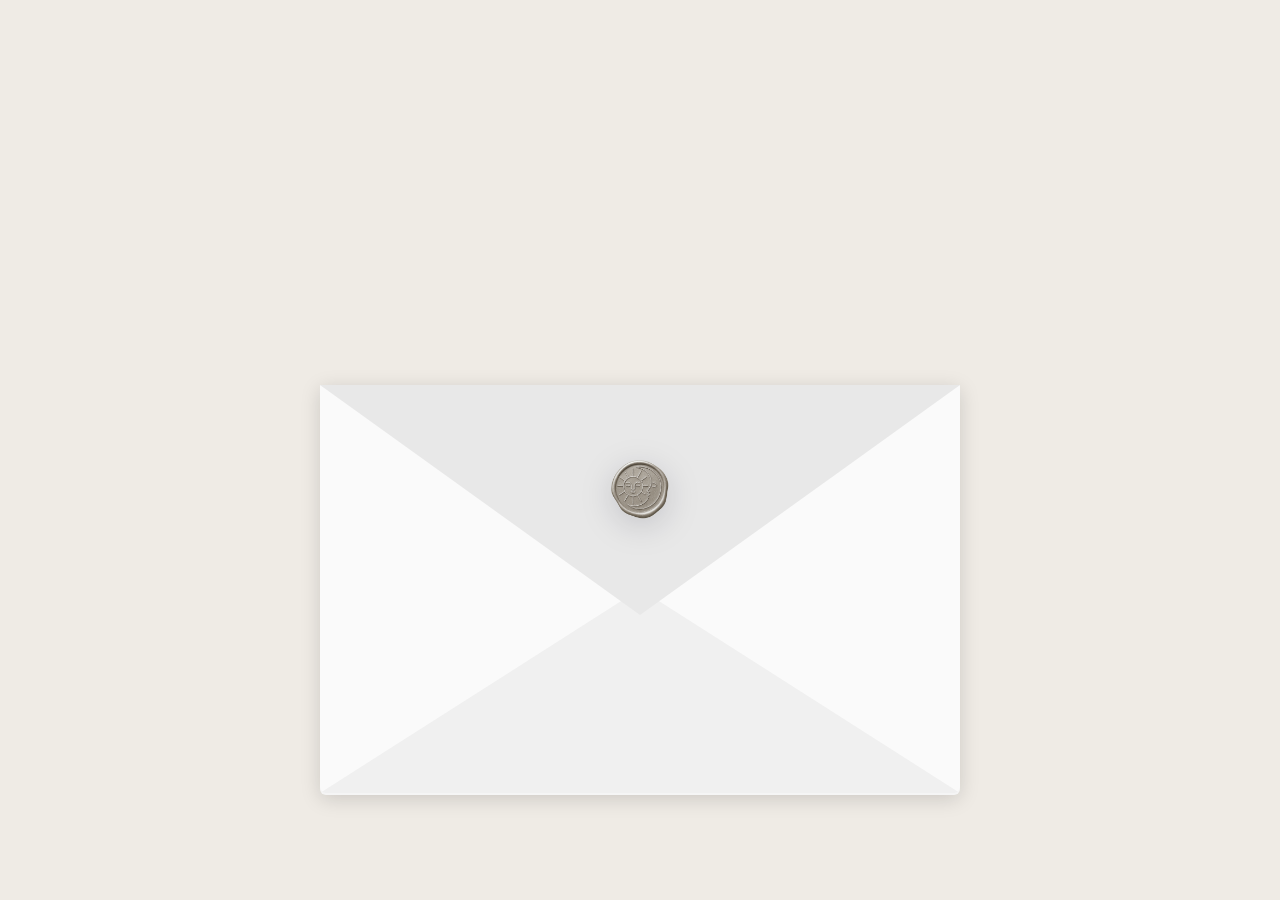
<file: old/index_old.html>
<!doctype html>
<html lang="en">
  <head>
    <meta charset="utf-8" />
    <meta name="viewport" content="width=device-width, initial-scale=1" />
    <title>Invitation — Jesús & Claudia 25th Anniversary</title>
    <link
      href="https://fonts.googleapis.com/css2?family=Cormorant+Garamond:ital,wght@0,300;0,400;0,600;1,400&family=Great+Vibes&family=Montserrat:wght@300;400;500&display=swap"
      rel="stylesheet"
    />
    <link rel="stylesheet" href="styles.css" />
  </head>
  <body>
    <!-- <header class="hero"></header>

    <main class="container main-grid"></main>

    <footer class="footer">
      <div class="container"></div>
    </footer> -->
    <div class="scene">
      <div class="envelope-wrapper">
        <div class="envelope" id="envelope">
          <div class="front flap"></div>
          <div class="front pocket"></div>
          <img
            class="seal"
            src="assets/realistic silver wax.png"
            alt="Wax seal"
          />
          <article class="invite" role="article">
            <div class="invite-border">
              <!-- Decorative corner flourishes -->
              <div class="corner corner-tl"></div>
              <div class="corner corner-tr"></div>
              <div class="corner corner-bl"></div>
              <div class="corner corner-br"></div>

              <div class="invite-content">
                <p class="invite-header">Together with their families</p>
                <h1 class="names">
                  Jesús <span class="ampersand">&</span> Claudia
                </h1>
                <p class="invite-subheader">
                  request the pleasure of your company<br />to celebrate their
                </p>
                <h2 class="event-title">25th Wedding Anniversary</h2>
                <div class="ornament-line">
                  <span class="line-left"></span>
                  <span class="line-diamond">◆</span>
                  <span class="line-right"></span>
                </div>
                <div class="details">
                  <p class="date"><span class="label">Date</span>[date here]</p>
                  <p class="time"><span class="label">Time</span>[time here]</p>
                  <p class="location">
                    <span class="label">Location</span>[location here]
                  </p>
                </div>
                <p class="rsvp">Kindly RSVP by [date]</p>
              </div>
            </div>
          </article>
        </div>
      </div>
    </div>

    <script>
      window.addEventListener("load", () => {
        const env = document.getElementById("envelope");
        // envelope appears
        setTimeout(() => env.classList.add("appear"), 300);
        // seal hides first
        setTimeout(() => env.classList.add("seal-hide"), 1200);
        // flap opens after seal is hidden
        setTimeout(() => env.classList.add("open"), 2200);
        // invitation pulled out (sooner after flap opens)
        setTimeout(() => env.classList.add("pull"), 3200);
      });
    </script>
    <script>
      (function () {
        const key = "titos-theme";
        const btn = document.querySelector(".theme-toggle");
        const root = document.documentElement;
        function apply(theme) {
          root.dataset.theme = theme;
          btn.textContent = theme === "dark" ? "🌙" : "☀️";
        }
        const saved = localStorage.getItem(key) || "light";
        apply(saved);
        btn.addEventListener("click", () => {
          const next = root.dataset.theme === "dark" ? "light" : "dark";
          apply(next);
          localStorage.setItem(key, next);
        });
      })();
    </script>
  </body>
</html>
</file>
<file: old/styles.css>
:root {
  --max-width: 980px;
  --transition: 320ms ease;
  --accent: #ffb86b;
  --muted: #7b7b8a;
}

*,
*::before,
*::after {
  box-sizing: border-box;
}

html {
  -webkit-text-size-adjust: 100%;
  -ms-text-size-adjust: 100%;
}

html,
body {
  height: 100%;
  overflow-x: hidden;
}
body {
  margin: 0;
  font-family:
    Inter,
    system-ui,
    Segoe UI,
    Roboto,
    Arial,
    sans-serif;
  -webkit-font-smoothing: antialiased;
  background: #efebe5;
  color: #1c1b22;
}

.container {
  max-width: var(--max-width);
  margin: 0 auto;
  padding: 28px;
}

.hero {
  position: relative;
  overflow: hidden;
  padding: 48px 0 36px;
}
.celestial-wrap {
  position: absolute;
  inset: 0;
  pointer-events: none;
}
.celestial {
  position: absolute;
  right: 6%;
  top: 18%;
  width: 160px;
  height: 160px;
  transform: translateZ(0);
}
.celestial svg {
  width: 100%;
  height: 100%;
  display: block;
}
.sun circle {
  fill: #ffd166;
}
.sun .rays line {
  stroke: #ffd166;
  stroke-width: 2;
  stroke-linecap: round;
  opacity: 0.95;
}
.moon path {
  fill: #f6f7ff;
  opacity: 0.95;
}

.theme-toggle {
  position: absolute;
  right: 6%;
  top: 6%;
  z-index: 5;
  pointer-events: auto;
  background: rgba(255, 255, 255, 0.85);
  border: 0;
  padding: 8px 12px;
  border-radius: 999px;
  cursor: pointer;
  backdrop-filter: blur(6px);
  font-size: 18px;
}

.hero-content {
  text-align: center;
  position: relative;
  z-index: 2;
}
.names {
  font-family: "Playfair Display", serif;
  font-size: 44px;
  margin: 0;
  color: inherit;
}
.date {
  margin: 10px 0 18px;
  color: var(--muted);
}
.rsvp {
  display: inline-block;
  background: #6c63ff;
  color: #fff;
  padding: 10px 18px;
  border-radius: 10px;
  text-decoration: none;
  font-weight: 600;
}

.main-grid {
  display: grid;
  grid-template-columns: repeat(2, 1fr);
  gap: 20px;
  margin-top: 28px;
}
.card {
  background: rgba(255, 255, 255, 0.9);
  padding: 22px;
  border-radius: 14px;
  box-shadow: 0 8px 28px rgba(18, 16, 40, 0.06);
}
.card h2 {
  margin-top: 0;
  font-size: 18px;
}
.full-width {
  grid-column: 1/-1;
}
.footer {
  padding: 22px 0;
  text-align: center;
  color: var(--muted);
  margin-top: 28px;
}

@media (max-width: 720px) {
  .main-grid {
    grid-template-columns: 1fr;
  }
  .names {
    font-size: 32px;
  }
  .celestial {
    display: none;
  }
  .theme-toggle {
    right: 4%;
    top: 10%;
  }
}

/* Dark theme */
[data-theme="dark"] body,
[data-theme="dark"] {
  background: linear-gradient(180deg, #061426 0%, #081c2b 80%);
  color: #e6eef6;
}

[data-theme="dark"] .celestial {
  right: 8%;
  top: 12%;
}
[data-theme="dark"] .sun {
  opacity: 0.18;
  transform: scale(0.8);
}
[data-theme="dark"] .moon path {
  fill: #ffeaa7;
}
[data-theme="dark"] .theme-toggle {
  background: rgba(10, 14, 26, 0.6);
  color: #fff;
}
[data-theme="dark"] .card {
  background: linear-gradient(
    180deg,
    rgba(255, 255, 255, 0.03),
    rgba(255, 255, 255, 0.01)
  );
  box-shadow: 0 8px 30px rgba(2, 6, 23, 0.6);
}

/* gentle float animation */
@keyframes floaty {
  0% {
    transform: translateY(0);
  }
  50% {
    transform: translateY(-6px);
  }
  100% {
    transform: translateY(0);
  }
}
.celestial {
  animation: floaty 6s ease-in-out infinite;
}

/* Envelope + invitation animation */
.scene {
  display: flex;
  align-items: flex-end;
  justify-content: center;
  min-height: 100vh;
  padding: 36px 0 15vh;
}
.envelope-wrapper {
  height: 380px;
}
.envelope {
  position: relative;
  width: 50vw;
  height: 32vw;
  margin: 0 auto;
  background-color: #f5f5f5;
  border-bottom-left-radius: 6px;
  border-bottom-right-radius: 6px;
  box-shadow: 0 4px 20px rgba(0, 0, 0, 0.15);
  opacity: 0;
  transform: translateY(28px) scale(0.99);
  transition:
    opacity 900ms ease,
    transform 900ms ease;
}
.envelope.appear {
  opacity: 1;
  transform: translateY(0) scale(1);
}

/* Front elements (flap and pocket) use CSS triangles */
.front {
  position: absolute;
  width: 0;
  height: 0;
  z-index: 3;
}

/* Triangular flap - hinges from top */
.flap {
  border-left: 25vw solid transparent;
  border-right: 25vw solid transparent;
  border-bottom: 15vw solid transparent;
  border-top: 18vw solid #e8e8e8;
  transform-origin: top;
  transform: rotateX(0deg);
  transition:
    transform 1.8s cubic-bezier(0.22, 0.9, 0.28, 1),
    z-index 0.6s;
  z-index: 5;
}
.envelope.open .flap {
  transform: rotateX(180deg);
  z-index: 1;
}

/* Pocket (bottom triangular fold) */
.pocket {
  border-left: 25vw solid #fafafa;
  border-right: 25vw solid #fafafa;
  border-bottom: 16vw solid #f0f0f0;
  border-top: 16vw solid transparent;
  border-bottom-left-radius: 6px;
  border-bottom-right-radius: 6px;
}
.seal {
  position: absolute;
  left: 50%;
  transform: translateX(-50%);
  top: 70px;
  width: 70px;
  height: 70px;
  z-index: 6;
  transition:
    transform 1200ms cubic-bezier(0.2, 0.9, 0.2, 1),
    opacity 900ms;
  filter: drop-shadow(0 8px 16px rgba(10, 10, 30, 0.15));
}
/* seal hides before flap opens */
.envelope.seal-hide .seal {
  opacity: 0;
  transform: translateX(-50%) translateY(-20px) scale(0.92);
  pointer-events: none;
}
.envelope.open .seal {
  opacity: 0;
  pointer-events: none;
}
.envelope.pull .seal {
  opacity: 0 !important;
  pointer-events: none;
}
.invite {
  position: absolute;
  left: 50%;
  top: 5%;
  transform: translateX(-50%);
  width: 90%;
  height: auto;
  min-height: 90%;
  padding: 0;
  background: linear-gradient(135deg, #1a2744 0%, #0f1a2e 50%, #1a2744 100%);
  border-radius: 4px;
  box-shadow: 0 4px 30px rgba(0, 0, 0, 0.3);
  z-index: 1;
  color: #f5f0e6;
  /* hidden until pull */
  opacity: 0;
  visibility: hidden;
  transition:
    transform 1.8s cubic-bezier(0.22, 0.9, 0.28, 1),
    opacity 800ms ease-in-out;
  overflow: hidden;
}

.invite-border {
  position: absolute;
  inset: 8px;
  border: 1px solid #c0c0c0;
  border-radius: 2px;
}

/* Decorative corner flourishes */
.corner {
  position: absolute;
  width: 30px;
  height: 30px;
  border: 1px solid #c0c0c0;
  pointer-events: none;
}

.corner-tl {
  top: 12px;
  left: 12px;
  border-right: none;
  border-bottom: none;
}

.corner-tr {
  top: 12px;
  right: 12px;
  border-left: none;
  border-bottom: none;
}

.corner-bl {
  bottom: 12px;
  left: 12px;
  border-right: none;
  border-top: none;
}

.corner-br {
  bottom: 12px;
  right: 12px;
  border-left: none;
  border-top: none;
}

.invite-content {
  display: flex;
  flex-direction: column;
  align-items: center;
  justify-content: center;
  height: 100%;
  padding: 32px 16px;
  text-align: center;
}

.invite-header {
  font-family: "Montserrat", sans-serif;
  font-size: clamp(0.5rem, 1.2vw, 0.7rem);
  font-weight: 400;
  letter-spacing: 0.2em;
  text-transform: uppercase;
  color: #b8b8b8;
  margin: 0 0 8px 0;
}

.ornament {
  color: #c0c0c0;
  font-size: 0.9rem;
  margin: 6px 0;
  letter-spacing: 0.3em;
}

.names {
  font-family: "Great Vibes", cursive;
  font-size: clamp(1.4rem, 4vw, 2.8rem);
  font-weight: 400;
  color: #f5f0e6;
  margin: 8px 0;
  line-height: 1.1;
}

.names .ampersand {
  font-family: "Great Vibes", cursive;
  color: #c0c0c0;
  margin: 0 8px;
}

.invite-subheader {
  font-family: "Cormorant Garamond", serif;
  font-size: clamp(0.55rem, 1.4vw, 0.85rem);
  font-style: italic;
  color: #d4cfc4;
  margin: 8px 0;
  line-height: 1.5;
}

.event-title {
  font-family: "Montserrat", sans-serif;
  font-size: clamp(0.55rem, 1.5vw, 0.9rem);
  font-weight: 500;
  letter-spacing: 0.15em;
  text-transform: uppercase;
  color: #f5f0e6;
  margin: 10px 0;
}

.ornament-line {
  display: flex;
  align-items: center;
  justify-content: center;
  width: 70%;
  margin: 12px 0;
}

.line-left,
.line-right {
  flex: 1;
  height: 1px;
  background: linear-gradient(90deg, transparent, #c0c0c0);
}

.line-right {
  background: linear-gradient(90deg, #c0c0c0, transparent);
}

.line-diamond {
  font-size: 0.5rem;
  color: #c0c0c0;
  margin: 0 8px;
}

.details {
  margin: 8px 0;
}

.details p {
  font-family: "Cormorant Garamond", serif;
  font-size: clamp(0.5rem, 1.4vw, 0.85rem);
  color: #f5f0e6;
  margin: 5px 0;
}

.details .label {
  font-family: "Montserrat", sans-serif;
  font-size: clamp(0.4rem, 1vw, 0.6rem);
  font-weight: 500;
  letter-spacing: 0.15em;
  text-transform: uppercase;
  color: #b8b8b8;
  display: block;
  margin-bottom: 2px;
}

.invite .rsvp {
  font-family: "Cormorant Garamond", serif;
  font-size: clamp(0.5rem, 1.2vw, 0.75rem);
  font-style: italic;
  color: #c0c0c0;
  margin: 8px 0 0 0;
  background: transparent;
  padding: 0;
  border-radius: 0;
  display: block;
}

.envelope.pull .invite {
  transform: translateX(-50%) translateY(-33vw);
  z-index: 2;
  opacity: 1;
  visibility: visible;
}

/* Large tablets and small desktops */
@media (max-width: 1024px) {
  .envelope {
    width: 60vw;
    height: 38vw;
  }
  .flap {
    border-left: 30vw solid transparent;
    border-right: 30vw solid transparent;
    border-bottom: 18vw solid transparent;
    border-top: 22vw solid #e8e8e8;
  }
  .pocket {
    border-left: 30vw solid #fafafa;
    border-right: 30vw solid #fafafa;
    border-bottom: 19vw solid #f0f0f0;
    border-top: 19vw solid transparent;
  }
  .envelope.pull .invite {
    transform: translateX(-50%) translateY(-40vw);
  }
  .seal {
    width: 60px;
    height: 60px;
    top: 60px;
  }
}

/* Tablets */
@media (max-width: 768px) {
  .scene {
    padding: 24px 0 10vh;
  }
  .envelope-wrapper {
    height: 320px;
  }
  .envelope {
    width: 70vw;
    height: 45vw;
  }
  .flap {
    border-left: 35vw solid transparent;
    border-right: 35vw solid transparent;
    border-bottom: 21vw solid transparent;
    border-top: 25vw solid #e8e8e8;
  }
  .pocket {
    border-left: 35vw solid #fafafa;
    border-right: 35vw solid #fafafa;
    border-bottom: 22.5vw solid #f0f0f0;
    border-top: 22.5vw solid transparent;
  }
  .envelope.pull .invite {
    transform: translateX(-50%) translateY(-48vw);
  }
  .seal {
    width: 55px;
    height: 55px;
    top: 50px;
  }
  .names {
    font-size: 2.2rem;
  }
  .invite-header {
    font-size: 0.65rem;
  }
  .invite-subheader {
    font-size: 0.75rem;
  }
  .event-title {
    font-size: 0.8rem;
  }
  .details p {
    font-size: 0.75rem;
  }
  .details .label {
    font-size: 0.55rem;
  }
  .invite .rsvp {
    font-size: 0.7rem;
  }
  .corner {
    width: 24px;
    height: 24px;
  }
  .corner-tl,
  .corner-tr {
    top: 10px;
  }
  .corner-bl,
  .corner-br {
    bottom: 10px;
  }
  .corner-tl,
  .corner-bl {
    left: 10px;
  }
  .corner-tr,
  .corner-br {
    right: 10px;
  }
  .invite-content {
    padding: 28px 14px;
  }
}

/* Mobile phones */
@media (max-width: 520px) {
  .scene {
    padding: 16px 0 8vh;
    min-height: 100svh; /* Use small viewport height for mobile */
  }
  .envelope-wrapper {
    height: 280px;
  }
  .envelope {
    width: 85vw;
    height: 55vw;
  }
  .flap {
    border-left: 42.5vw solid transparent;
    border-right: 42.5vw solid transparent;
    border-bottom: 25.5vw solid transparent;
    border-top: 31vw solid #e8e8e8;
  }
  .pocket {
    border-left: 42.5vw solid #fafafa;
    border-right: 42.5vw solid #fafafa;
    border-bottom: 27.5vw solid #f0f0f0;
    border-top: 27.5vw solid transparent;
  }
  .envelope.pull .invite {
    transform: translateX(-50%) translateY(-58vw);
  }
  .seal {
    width: 14vw;
    height: 14vw;
    top: 16vw;
  }
  .names {
    font-size: 1.6rem;
  }
  .invite-border {
    inset: 5px;
  }
  .corner {
    width: 16px;
    height: 16px;
  }
  .corner-tl,
  .corner-tr {
    top: 8px;
  }
  .corner-bl,
  .corner-br {
    bottom: 8px;
  }
  .corner-tl,
  .corner-bl {
    left: 8px;
  }
  .corner-tr,
  .corner-br {
    right: 8px;
  }
  .invite-content {
    padding: 24px 10px;
  }
  .invite-header {
    font-size: 0.55rem;
    letter-spacing: 0.15em;
    margin-bottom: 4px;
  }
  .invite-subheader {
    font-size: 0.6rem;
    margin: 4px 0;
  }
  .event-title {
    font-size: 0.65rem;
    margin: 6px 0;
  }
  .ornament-line {
    width: 60%;
    margin: 8px 0;
  }
  .line-diamond {
    font-size: 0.4rem;
    margin: 0 5px;
  }
  .details {
    margin: 4px 0;
  }
  .details p {
    font-size: 0.6rem;
    margin: 3px 0;
  }
  .details .label {
    font-size: 0.45rem;
    letter-spacing: 0.1em;
  }
  .invite .rsvp {
    font-size: 0.55rem;
    margin-top: 4px;
  }
}

/* Very small phones */
@media (max-width: 360px) {
  .scene {
    padding: 12px 0 6vh;
  }
  .envelope-wrapper {
    height: 240px;
  }
  .envelope {
    width: 90vw;
    height: 58vw;
  }
  .flap {
    border-left: 45vw solid transparent;
    border-right: 45vw solid transparent;
    border-bottom: 27vw solid transparent;
    border-top: 33vw solid #e8e8e8;
  }
  .pocket {
    border-left: 45vw solid #fafafa;
    border-right: 45vw solid #fafafa;
    border-bottom: 29vw solid #f0f0f0;
    border-top: 29vw solid transparent;
  }
  .envelope.pull .invite {
    transform: translateX(-50%) translateY(-62vw);
  }
  .seal {
    width: 13vw;
    height: 13vw;
    top: 15vw;
  }
  .names {
    font-size: 1.3rem;
  }
  .invite-border {
    inset: 4px;
  }
  .corner {
    width: 12px;
    height: 12px;
  }
  .corner-tl,
  .corner-tr {
    top: 6px;
  }
  .corner-bl,
  .corner-br {
    bottom: 6px;
  }
  .corner-tl,
  .corner-bl {
    left: 6px;
  }
  .corner-tr,
  .corner-br {
    right: 6px;
  }
  .invite-content {
    padding: 20px 8px;
  }
  .invite-header {
    font-size: 0.5rem;
    letter-spacing: 0.1em;
  }
  .invite-subheader {
    font-size: 0.55rem;
  }
  .event-title {
    font-size: 0.55rem;
  }
  .details p {
    font-size: 0.55rem;
  }
  .details .label {
    font-size: 0.4rem;
  }
  .invite .rsvp {
    font-size: 0.5rem;
  }
}

/* Landscape mobile orientation */
@media (max-height: 500px) and (orientation: landscape) {
  .scene {
    min-height: auto;
    padding: 16px 0 24px;
    align-items: center;
  }
  .envelope-wrapper {
    height: auto;
  }
  .envelope {
    width: 45vw;
    height: 29vw;
  }
  .flap {
    border-left: 22.5vw solid transparent;
    border-right: 22.5vw solid transparent;
    border-bottom: 13.5vw solid transparent;
    border-top: 16.5vw solid #e8e8e8;
  }
  .pocket {
    border-left: 22.5vw solid #fafafa;
    border-right: 22.5vw solid #fafafa;
    border-bottom: 14.5vw solid #f0f0f0;
    border-top: 14.5vw solid transparent;
  }
  .envelope.pull .invite {
    transform: translateX(-50%) translateY(-30vw);
  }
  .seal {
    width: 8vw;
    height: 8vw;
    top: 9vw;
  }
  .names {
    font-size: 1.4rem;
  }
  .invite-header {
    font-size: 0.5rem;
  }
  .invite-subheader {
    font-size: 0.55rem;
  }
  .event-title {
    font-size: 0.55rem;
  }
  .details p {
    font-size: 0.5rem;
  }
  .details .label {
    font-size: 0.4rem;
  }
  .invite .rsvp {
    font-size: 0.5rem;
  }
  .corner {
    width: 14px;
    height: 14px;
  }
  .corner-tl,
  .corner-tr {
    top: 6px;
  }
  .corner-bl,
  .corner-br {
    bottom: 6px;
  }
  .corner-tl,
  .corner-bl {
    left: 6px;
  }
  .corner-tr,
  .corner-br {
    right: 6px;
  }
  .ornament-line {
    margin: 6px 0;
  }
  .details {
    margin: 4px 0;
  }
}
</file>
